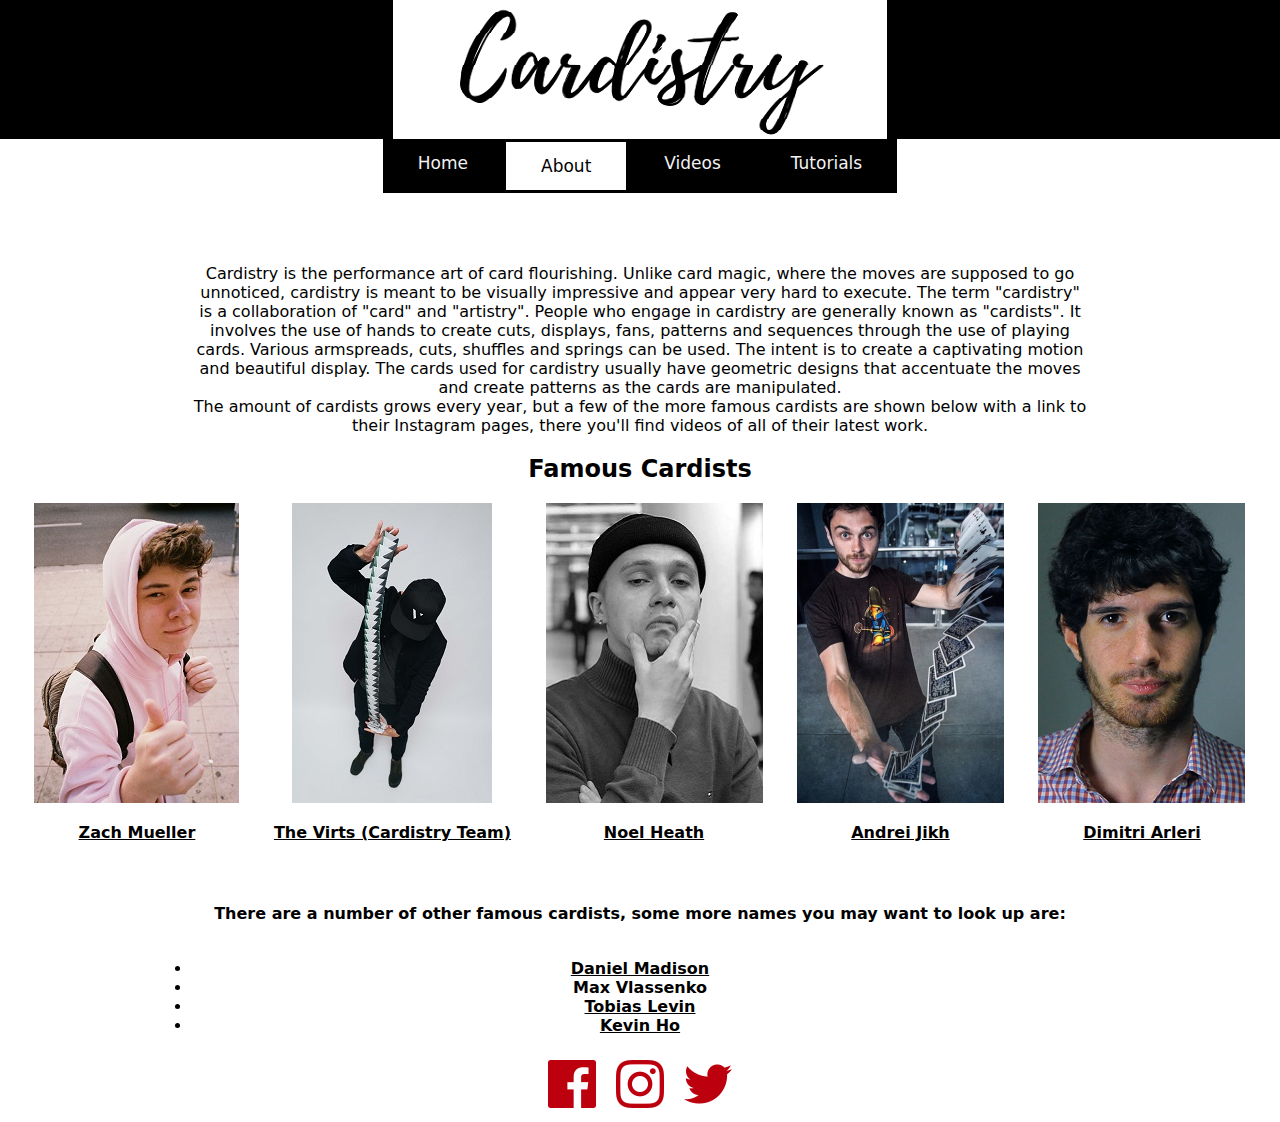
<file: about.html>
<!DOCTYPE html> <!-- Cardistry Website -->
<html lang="en">
<head>
    <meta charset="UTF-8">
    <link rel="stylesheet" type="text/css" href="main.css" media="screen"/>
    <title>Cardistry - About</title>
</head>
<body>
    <div class="body-wrapper">
        <div class="Title"> <!-- Webpage title and logo here -->
            <img id ="company_logo" src="images/cardistry-logo.png" class="center" alt="cardistry-logo">
        </div>
        <div id="nav-wrapper">
            <div class="topnav"> <!-- nav bar -->
                <div class="flex-container-nav">
                    <a href="index.html">Home</a>
                    <a class="active" href="#about">About</a>
                    <a href="videos.html">Videos</a>
                    <a href="tutorials.html">Tutorials</a>
                </div>
            </div>
        </div>
        <div class="about">
            <div class="about-text">
                    <p class="main-text">Cardistry is the performance art of card flourishing. Unlike card magic, where 
                        the moves are supposed to go unnoticed, cardistry is meant to be visually impressive and appear 
                        very hard to execute. The term "cardistry" is a collaboration of "card" and "artistry". People who 
                        engage in cardistry are generally known as "cardists". It involves the use of hands to create 
                        cuts, displays, fans, patterns and sequences through the use of playing cards. Various armspreads, 
                        cuts, shuffles and springs can be used. The intent is to create a captivating motion and beautiful 
                        display. The cards used for cardistry usually have geometric designs that accentuate the moves and 
                        create patterns as the cards are manipulated.<br> The amount of cardists grows every year, but a few 
                        of the more famous cardists are shown below with a link to their Instagram pages, there you'll find 
                        videos of all of their latest work.
                    </p>                    
            </div>
            <h2 class="smaller-title">Famous Cardists</h2>
            <div class="flex-container-about">
                <div>
                    <img src="images/zach-mueller.png" alt="Zach Mueller - Cardist">
                    <p class="text"><u><b><a href="https://www.instagram.com/zachmonky/">Zach Mueller</a></b></u></p>
                </div>
                <div>
                    <img src="images/the-virts.png" alt="The Virts - Cardist Team">
                    <p class="text"><u><b><a href="https://www.instagram.com/thevirts/">The Virts (Cardistry Team)</a></b></u></p>
                </div>
                <div>
                    <img src="images/noel-heath.png" alt="Noel Heath - Cardist">
                    <p class="text"><u><b><a href="https://www.instagram.com/noelheath/">Noel Heath</a></b></u></p>
                </div>
                <div>
                    <img src="images/andrei-jikh.png" alt="Andrei Jikh - Cardist">
                    <p class="text"><u><b><a href="https://www.instagram.com/andreijikh/">Andrei Jikh</a></b></u></p>
                </div>
                <div>
                    <img src="images/dimitri-arleri.png" alt="Dimitri Arleri - Cardist">
                    <p class="text"><u><b><a href="https://www.instagram.com/dimitriarleri/">Dimitri Arleri</a></b></u></p>
                </div>
            </div>
            <div>
                <h4 class="main-text">There are a number of other famous cardists, some more names you may want 
                    to look up are:</h4>
                <ul class="main-text" type="disc">
                    <li><u><b><a href="http://www.madison.cards/">Daniel Madison</a></b></u></li>
                    <li><b>Max Vlassenko</b></li>
                    <li><u><b><A href="https://tobiaslevin.com">Tobias Levin</A></b></u></li>
                    <li><u><b><a href="https://www.instagram.com/kevinho/">Kevin Ho</a></b></u></li>
                </ul>
            </div>
        </div>
        <div class="flex-container-social"> <!-- social media links and footer info -->
            <div>
                <a class="social" href="https://www.facebook.com">
                    <img src="images/facebook.png" alt="Facebook.com">
                    </a>
            </div>
            <div>
                <a class="social" href="https://www.instagram.com">
                    <img src="images/instagram.png" alt="Instagram.com">
                    </a>
            </div> 
            <div>
                <a class="social" href="https://www.twitter.com">
                    <img src="images/twitter.png" alt="Twitter.com">
                    </a> 
            </div>  
        </div>
    </div>   
</body>
</html>
</file>
<file: main.css>
* {
  background-color: white;
}

a {
  color:inherit;
  text-decoration: none;
 }

.title {
  background-color: black;
  width: 50%;
}
body {
    margin: 0;
    font-family:  Segoe UI, Frutiger, Dejavu Sans;
  }

.topnav {
  overflow: hidden;
  background-color: black;
}

.topnav a {
  float: left;
  color: #f2f2f2;
  background-color: black;
  text-align: center;
  padding: 14px 35px;
  text-decoration: none;
  font-size: 17px;
}

.topnav a:hover {
  background-color: #BF111D;
  color: black;
}

.topnav a.active {
  background-color: white;
  color: black;
  border-color: black;
  border-style: solid;
}

/* #main-page-image {
  padding-top: 30px;
} */

.main-text {
  padding: 15px 15% 0px 15%;
  text-align: center;
  text-justify: inter-word;
  color: black;
}

.maintext {
  color: black;
}

img.center {
  display: block;
  margin-left: auto;
  margin-right: auto;
  }

.Title {
  background-color: black;
}

.flex-container-nav {
  display: flex;
  justify-content: center;
  padding-bottom: 40px;
}

.flexbox-videos {
  display: flex;
  flex-direction: row;
  flex-wrap: wrap;
  justify-content: space-evenly;
}

.flex-container-social {
  display: flex;
  justify-content: center;
  bottom: 0;
  width: 100%;
  padding-top: 9px;
}

.social {
  padding: 10px 10px 10px 10px;
}

.text {
  color: black;
}

.flex-container-about {
  display: flex;
  flex-direction: row;
  justify-content: space-evenly;
  text-align: center;
  padding-bottom: 10px;
  flex-wrap: wrap;
}

.smaller-title {
  text-align: center;
}
</file>
